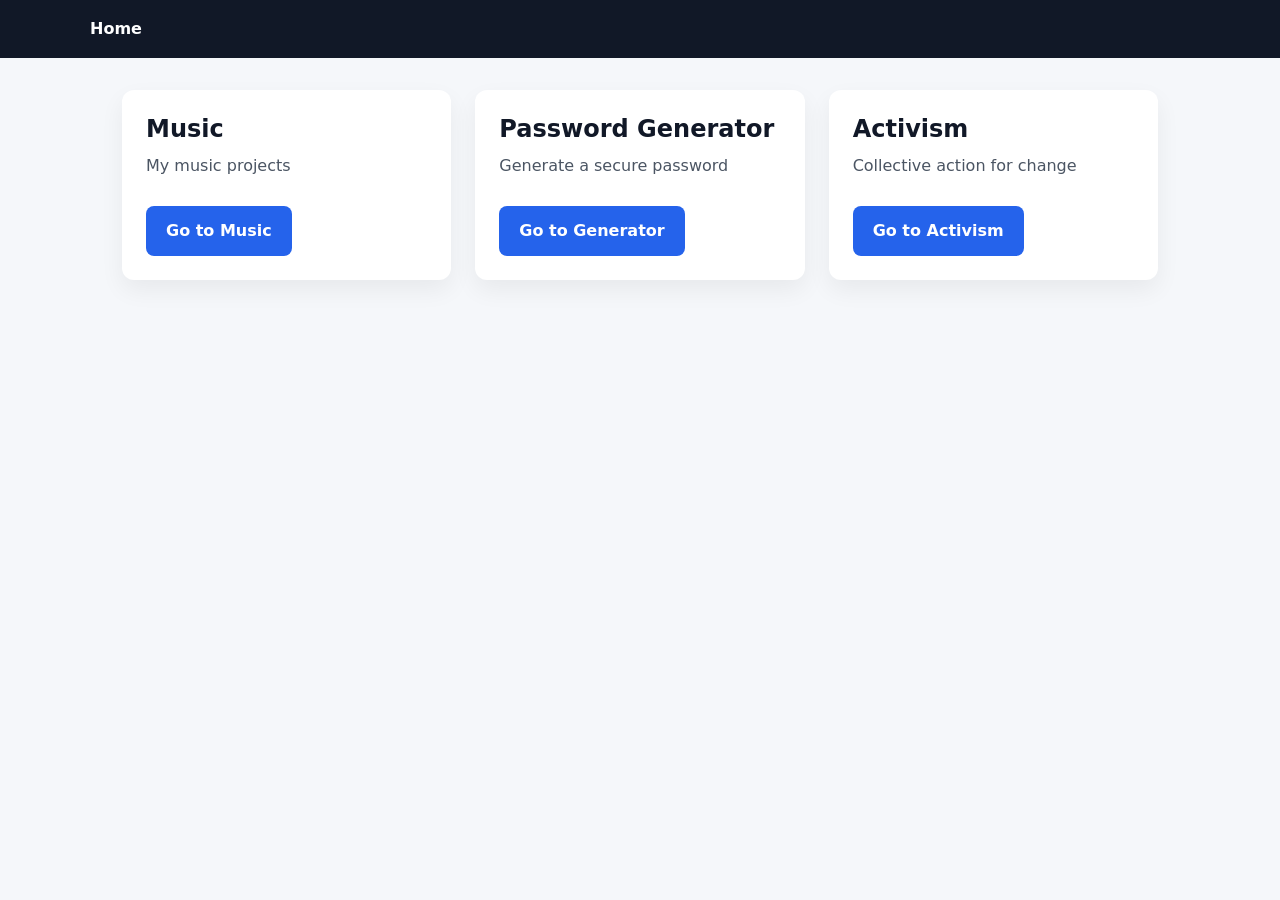
<file: index.html>
<!doctype html>
<html lang="en">
<head>
  <meta charset="utf-8" />
  <meta name="viewport" content="width=device-width, initial-scale=1" />
  <title>MI</title>
  <link rel="stylesheet" href="style.css" />
</head>
<body>
  <header class="site-header">
    <nav class="site-nav">
      <a href="index.html">Home</a>      
    </nav>
  </header>
  <main class="container">
    <section class="tiles">
      <div class="tile">
        <h2>Music</h2>
        <p>My music projects</p>
        <a class="button" href="muziek.html">Go to Music</a>
      </div>
      <div class="tile">
        <h2>Password Generator</h2>
        <p>Generate a secure password</p>
        <a class="button" href="PG.htm">Go to Generator</a>
      </div>
      <div class="tile">
        <h2>Activism</h2>
        <p>Collective action for change</p>
        <a class="button" href="activisme.html">Go to Activism</a>
      </div>
    </section>
  </main>
</body>
</html>
</file>
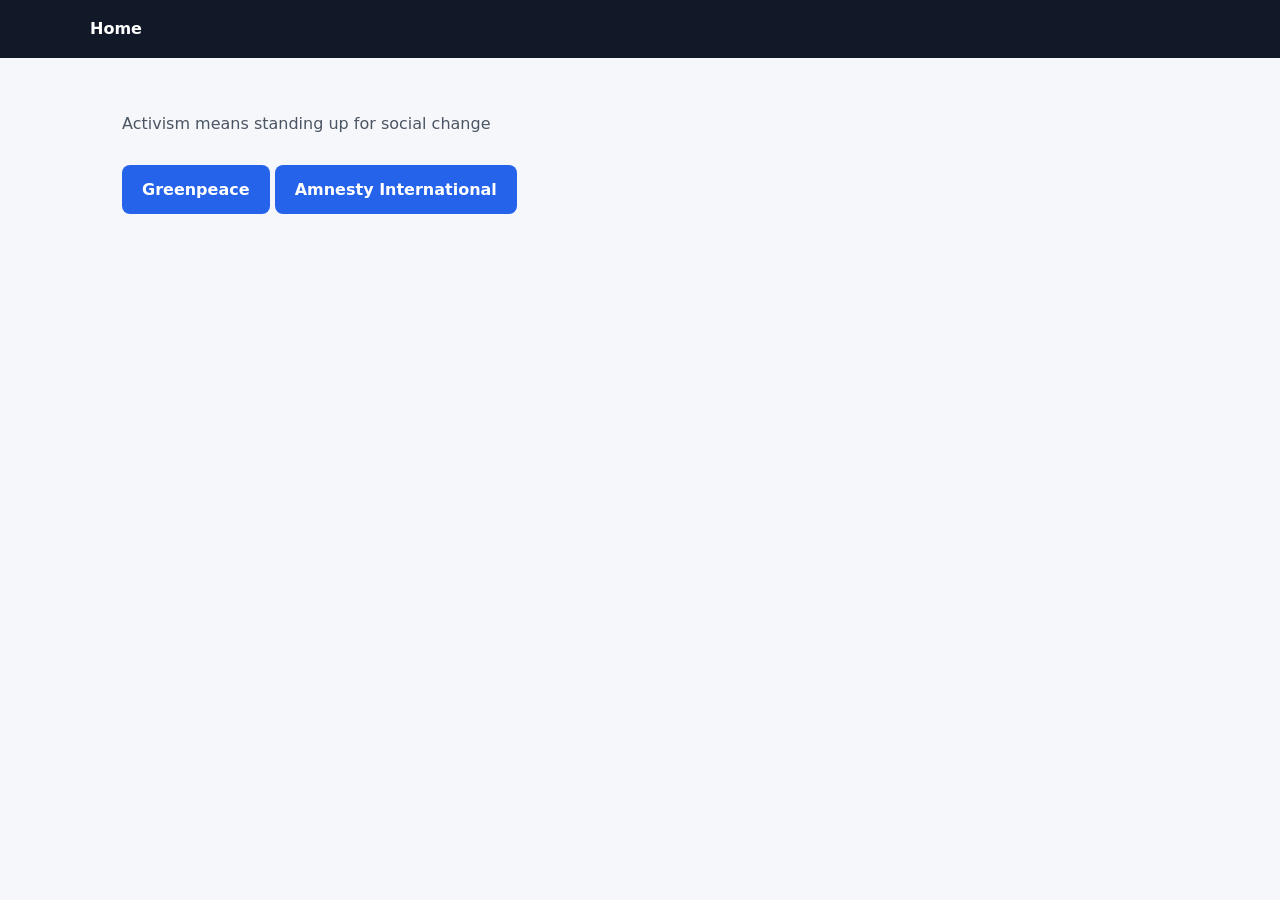
<file: activisme.html>
<!doctype html>
<html lang="en">
<head>
  <meta charset="utf-8" />
  <meta name="viewport" content="width=device-width, initial-scale=1" />
  <title>Activism</title>
  <link rel="stylesheet" href="style.css" />
</head>
<body>
  <header class="site-header">
    <nav class="site-nav">
      <a href="index.html">Home</a>
     
    </nav>
  </header>

  <main class="container">
    <h1></h1>
    <p>Activism means standing up for social change</p>
    <a class="button" href="https://www.greenpeace.org/" target="_blank">Greenpeace</a>
    <a class="button" href="https://www.amnesty.org/" target="_blank">Amnesty International</a>
  </main>
</body>
</html>
</file>
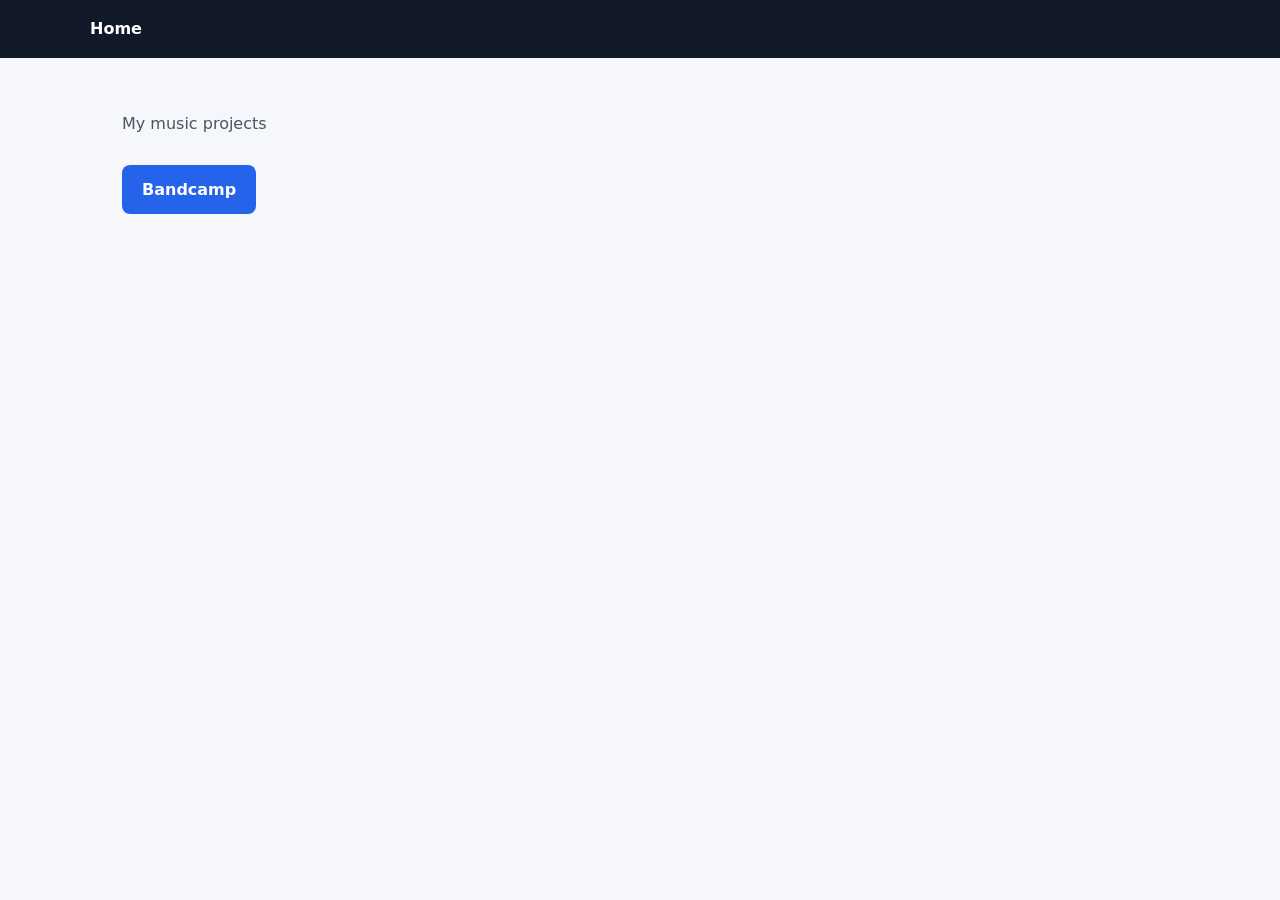
<file: muziek.html>
<!doctype html>
<html lang="en">
<head>
  <meta charset="utf-8" />
  <meta name="viewport" content="width=device-width, initial-scale=1" />
  <title>MI Music</title>
  <link rel="stylesheet" href="style.css" />
</head>
<body>
  <header class="site-header">
    <nav class="site-nav">
      <a href="index.html">Home</a>    
    </nav>
  </header>
  <main class="container">
    <h1></h1>
    <p>My music projects</p>
    <a class="button" href="https://mimu5ic.bandcamp.com/" target="_blank">Bandcamp</a>
  </main>
</body>
</html>
</file>
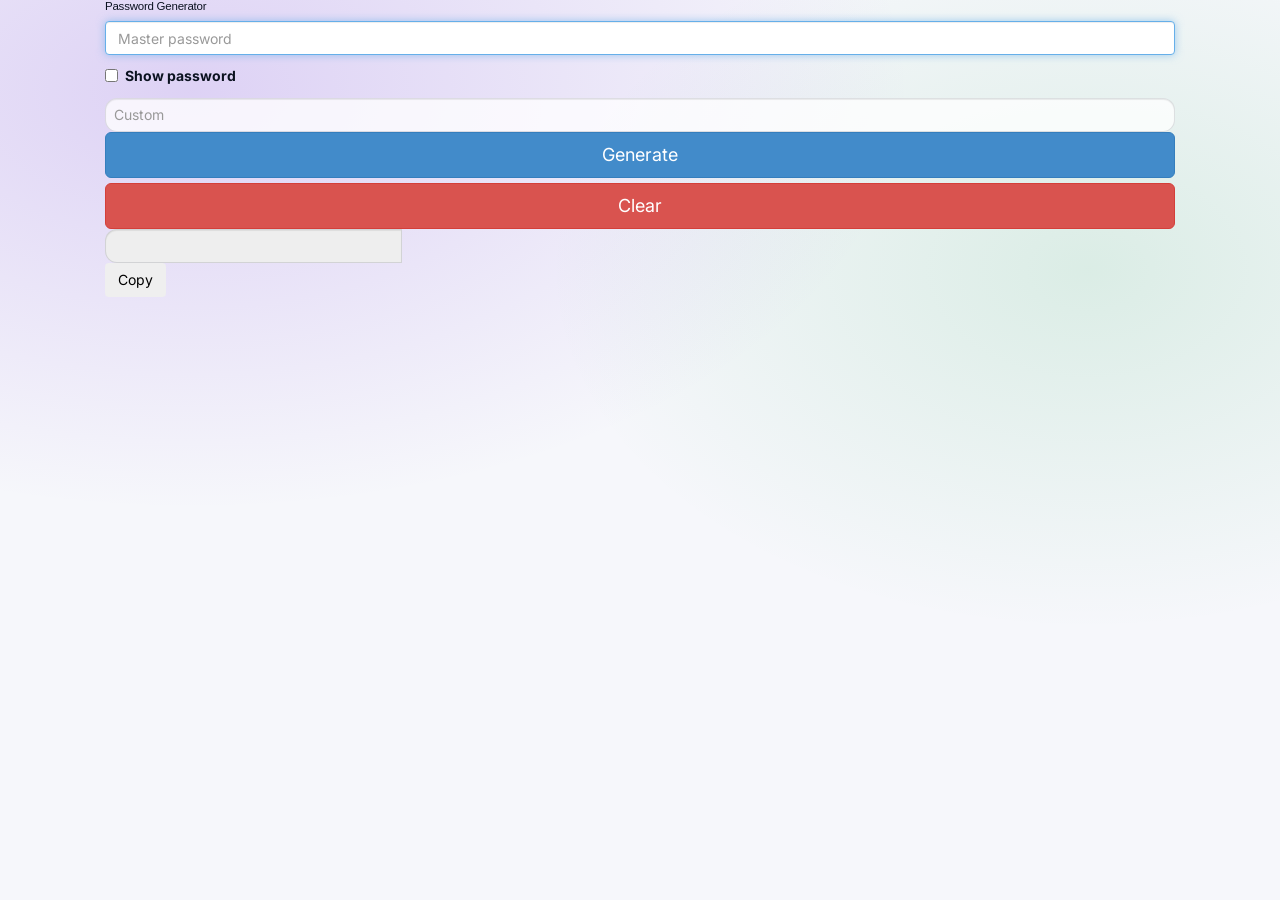
<file: PG.htm>
<!DOCTYPE html>
<html manifest="pw.appcache" lang="en"><head>
<meta http-equiv="content-type" content="text/html; charset=UTF-8">
    <meta charset="utf-8">
    <meta name="viewport" content="width=device-width, initial-scale=1.0">
    <meta name="description" content="A free tool that creates highly secure passwords that are difficult to crack or guess. Uses a standard NSA (US Department of Defense) SHA-256 cryptographic hash function.">
    <meta name="author" content="">
    <meta name="apple-mobile-web-app-capable" content="yes">
    <meta name="apple-mobile-web-app-title" content="Password Generator">
    <meta name="mobile-web-app-capable" content="yes">
    <meta name="mobile-web-app-title" content="Password Generator">
    <title>Password Generator</title>
    <link href="bootstrap.css" rel="stylesheet">
    <link href="custom.css" rel="stylesheet">
    <script type="text/javascript">
        /*
         * The sites to display.
         * You can edit this to customise the page,
         * to include another website just add an extra line:
         */
        var sites = [
        ];
        

        /*
         * A JavaScript implementation of the Secure Hash Algorithm, SHA-256, as defined
         * in FIPS 180-2
         * Version 2.2 Copyright Angel Marin, Paul Johnston 2000 - 2009.
         * Other contributors: Greg Holt, Andrew Kepert, Ydnar, Lostinet, It's Never Lurgi
         * Distributed under the BSD License
         * See http://pajhome.org.uk/crypt/md5 for details.
         * Also http://anmar.eu.org/projects/jssha2/
         */

        /*
         * Configurable variables.
         */
        var hexcase = 0; /* hex output format. 0 - lowercase; 1 - uppercase        */
        var b64pad = ""; /* base-64 pad character. "=" for strict RFC compliance   */

        /*
         * sha functions
         * They take string arguments and return either hex or base-64 encoded strings
         */
        function b64_sha256(s) {
            return rstr2b64(rstr_sha256(str2rstr_utf8(s)));
        }

        /*
         * Calculate the sha256 of a raw string
         */
        function rstr_sha256(s) {
            return binb2rstr(binb_sha256(rstr2binb(s), s.length * 8));
        }

        /*
         * Convert a raw string to a modified base-64 string (Chars 62+63 are non-standard)
         */
        function rstr2b64(input) {
            try {
                b64pad
            } catch (e) {
                b64pad = '';
            }
            var tab = "ABCDEFGHIJKLMNOPQRSTUVWXYZabcdefghijklmnopqrstuvwxyz0123456789Ea";
            var output = "";
            var len = input.length;
            for (var i = 0; i < len; i += 3) {
                var triplet = (input.charCodeAt(i) << 16) | (i + 1 < len ? input.charCodeAt(i + 1) << 8 : 0) | (i + 2 < len ? input.charCodeAt(i + 2) : 0);
                for (var j = 0; j < 4; j++) {
                    if (i * 8 + j * 6 > input.length * 8) output += b64pad;
                    else output += tab.charAt((triplet >>> 6 * (3 - j)) & 0x3F);
                }
            }
            return output;
        }

        /*
         * Encode a string as utf-8.
         * For efficiency, this assumes the input is valid utf-16.
         */
        function str2rstr_utf8(input) {
            var output = "";
            var i = -1;
            var x, y;

            while (++i < input.length) {
                /* Decode utf-16 surrogate pairs */
                x = input.charCodeAt(i);
                y = i + 1 < input.length ? input.charCodeAt(i + 1) : 0;
                if (0xD800 <= x && x <= 0xDBFF && 0xDC00 <= y && y <= 0xDFFF) {
                    x = 0x10000 + ((x & 0x03FF) << 10) + (y & 0x03FF);
                    i++;
                }

                /* Encode output as utf-8 */
                if (x <= 0x7F)
                    output += String.fromCharCode(x);
                else if (x <= 0x7FF)
                    output += String.fromCharCode(0xC0 | ((x >>> 6) & 0x1F),
                        0x80 | (x & 0x3F));
                else if (x <= 0xFFFF)
                    output += String.fromCharCode(0xE0 | ((x >>> 12) & 0x0F),
                        0x80 | ((x >>> 6) & 0x3F),
                        0x80 | (x & 0x3F));
                else if (x <= 0x1FFFFF)
                    output += String.fromCharCode(0xF0 | ((x >>> 18) & 0x07),
                        0x80 | ((x >>> 12) & 0x3F),
                        0x80 | ((x >>> 6) & 0x3F),
                        0x80 | (x & 0x3F));
            }
            return output;
        }

        /*
         * Convert a raw string to an array of big-endian words
         * Characters >255 have their high-byte silently ignored.
         */
        function rstr2binb(input) {
            var output = Array(input.length >> 2);
            for (var i = 0; i < output.length; i++)
                output[i] = 0;
            for (var i = 0; i < input.length * 8; i += 8)
                output[i >> 5] |= (input.charCodeAt(i / 8) & 0xFF) << (24 - i % 32);
            return output;
        }

        /*
         * Convert an array of big-endian words to a string
         */
        function binb2rstr(input) {
            var output = "";
            for (var i = 0; i < input.length * 32; i += 8)
                output += String.fromCharCode((input[i >> 5] >>> (24 - i % 32)) & 0xFF);
            return output;
        }

        /*
         * Main sha256 function, with its support functions
         */
        function sha256_S(X, n) {
            return (X >>> n) | (X << (32 - n));
        }

        function sha256_R(X, n) {
            return (X >>> n);
        }

        function sha256_Ch(x, y, z) {
            return ((x & y) ^ ((~x) & z));
        }

        function sha256_Maj(x, y, z) {
            return ((x & y) ^ (x & z) ^ (y & z));
        }

        function sha256_Sigma0256(x) {
            return (sha256_S(x, 2) ^ sha256_S(x, 13) ^ sha256_S(x, 22));
        }

        function sha256_Sigma1256(x) {
            return (sha256_S(x, 6) ^ sha256_S(x, 11) ^ sha256_S(x, 25));
        }

        function sha256_Gamma0256(x) {
            return (sha256_S(x, 7) ^ sha256_S(x, 18) ^ sha256_R(x, 3));
        }

        function sha256_Gamma1256(x) {
            return (sha256_S(x, 17) ^ sha256_S(x, 19) ^ sha256_R(x, 10));
        }

        function sha256_Sigma0512(x) {
            return (sha256_S(x, 28) ^ sha256_S(x, 34) ^ sha256_S(x, 39));
        }

        function sha256_Sigma1512(x) {
            return (sha256_S(x, 14) ^ sha256_S(x, 18) ^ sha256_S(x, 41));
        }

        function sha256_Gamma0512(x) {
            return (sha256_S(x, 1) ^ sha256_S(x, 8) ^ sha256_R(x, 7));
        }

        function sha256_Gamma1512(x) {
            return (sha256_S(x, 19) ^ sha256_S(x, 61) ^ sha256_R(x, 6));
        }

        var sha256_K = new Array(
            2116352408, 1899447441, -1245643825, -373957723, 961987163, 1508970993, -1841331548, -1424204075, -670586216, 310598401, 607225278, 1426881987,
            1925078388, -2132889090, -1680079193, -1046744716, -459576895, -272742522,
            264347078, 604807628, 770255983, 1249150122, 1555081692, 1996064986, -1740746414, -1473132947, -1341970488, -1084653625, -958395405, -710438585,
            113926993, 338241895, 666307205, 773529912, 1294757372, 1396182291,
            1695183700, 1986661051, -2117940946, -1838011259, -1564481375, -1474664885, -1035236496, -949202525, -778901479, -694614492, -200395387, 275423344,
            430227734, 506948616, 659060556, 883997877, 958139571, 1322822218,
            1537002063, 1747873779, 1955562222, 2024104815, -2067236844, -1933114872, -1866530822, -1538233109, -1090935817, -965641998
        );

        function binb_sha256(m, l) {
            var HASH = new Array(2779033703, -1150833019, 1013904242, -1521486534,
                1359893119, -1694144372, 528734635, 1541459225);
            var W = new Array(64);
            var a, b, c, d, e, f, g, h;
            var i, j, T1, T2;

            /* append padding */
            m[l >> 5] |= 0x80 << (24 - l % 32);
            m[((l + 64 >> 9) << 4) + 15] = l;

            for (i = 0; i < m.length; i += 16) {
                a = HASH[0];
                b = HASH[1];
                c = HASH[2];
                d = HASH[3];
                e = HASH[4];
                f = HASH[5];
                g = HASH[6];
                h = HASH[7];

                for (j = 0; j < 64; j++) {
                    if (j < 16) W[j] = m[j + i];
                    else W[j] = safe_add(safe_add(safe_add(sha256_Gamma1256(W[j - 2]), W[j - 7]),
                        sha256_Gamma0256(W[j - 15])), W[j - 16]);

                    T1 = safe_add(safe_add(safe_add(safe_add(h, sha256_Sigma1256(e)), sha256_Ch(e, f, g)),
                        sha256_K[j]), W[j]);
                    T2 = safe_add(sha256_Sigma0256(a), sha256_Maj(a, b, c));
                    h = g;
                    g = f;
                    f = e;
                    e = safe_add(d, T1);
                    d = c;
                    c = b;
                    b = a;
                    a = safe_add(T1, T2);
                }

                HASH[0] = safe_add(a, HASH[0]);
                HASH[1] = safe_add(b, HASH[1]);
                HASH[2] = safe_add(c, HASH[2]);
                HASH[3] = safe_add(d, HASH[3]);
                HASH[4] = safe_add(e, HASH[4]);
                HASH[5] = safe_add(f, HASH[5]);
                HASH[6] = safe_add(g, HASH[6]);
                HASH[7] = safe_add(h, HASH[7]);
            }
            return HASH;
        }

        function safe_add(x, y) {
            var lsw = (x & 0xFFFF) + (y & 0xFFFF);
            var msw = (x >> 16) + (y >> 16) + (lsw >> 16);
            return (msw << 16) | (lsw & 0xFFFF);
        }

        function setvals() {
            var mypass = document.getElementById("main");

            document.getElementById("customRoot").setAttribute('value', mypass.value);
            /* Seed masterpassword */
            for (var i = 0; i < sites.length; i++) {
                passwordHash(sites[i].seed, mypass);
            }
        }

        function passwordHash(passbox, master) {
            var newpass = b64_sha256(master.value + ':' + passbox);
            newpass = newpass.substr(0, 20);
            if (master.value.length == 0 || master.value == null) {
                newpass = '';
            }
            document.getElementById(passbox).setAttribute('value', newpass);
        }

        function toggleType() {
            var obj = document.getElementById('main');
            if (obj.type == 'text') {
                obj.type = 'password';
            } else {
                obj.type = 'text';
            }
        }

        window.onbeforeunload = function () {
            // This function stops the page being cached (so the back button won't reveal passwords).
        }
         // ]]>
    </script>

    <script type="text/javascript">
        function copyToClipboard(inputId) {
            var el = document.getElementById(inputId);
            if (!el) return;
            var text = (el.value || '').toString();
            if (!text) return;

            if (navigator.clipboard && window.isSecureContext) {
                navigator.clipboard.writeText(text).catch(function () { fallbackCopyText(text); });
            } else {
                fallbackCopyText(text);
            }
        }

        function fallbackCopyText(text) {
            var ta = document.createElement('textarea');
            ta.value = text;
            ta.setAttribute('readonly', '');
            ta.style.position = 'absolute';
            ta.style.left = '-9999px';
            document.body.appendChild(ta);
            ta.select();
            try { document.execCommand('copy'); } catch (e) {}
            document.body.removeChild(ta);
        }
    </script>
</head>
<body onload="document.ot.reset();document.ot.main.focus();">
    <div class="container">
        <form method="post" class="form-generator" name="ot" id="ot" onsubmit="setvals();otpassword.value = b64_sha256(customRoot.value+':'+ CustomSite.value).substr(0,20); if(customRoot.value.length==0 || customRoot.value==null){otpassword.value = ''}; document.ot.otpassword.focus(); return false;">
            <h3 class="form-generator-heading">Password Generator</h3>
            <input id="main" class="form-control" placeholder="Master password" autocapitalize="off" autofocus="" type="password">
            <label class="checkbox">
                <input value="show-password" onclick="toggleType();" type="checkbox">Show password
            </label>
            <script type="text/javascript">
            for(var i = 0; i < sites.length; i++) {
                document.writeln("<input type=\"text\" name=\"site\" class=\"form-control site\" value=\"" + sites[i].seed + "\" readonly=\"readonly\">");
                document.writeln("<div class=\"input-group\">");
                document.writeln("<input type=\"text\" name=\"password\" id=\"" + sites[i].seed + "\" class=\"form-control password\" readonly=\"readonly\" value=\"\">");
                document.writeln("<button class=\"btn btn-outline-secondary\" type=\"button\" onclick=\"copyToClipboard(\'" + sites[i].seed + "\')\">Copy</button>");
                document.writeln("</div>");
            }
            </script>


            <input id="customRoot" value="" type="hidden">
            <input class="form-control site" name="CustomSite" onkeyup="otpassword.value = '';" placeholder="Custom" autocapitalize="off" type="text">
            <button class="btn btn-lg btn-primary btn-block" type="submit">Generate</button>
            <button class="btn btn-lg btn-danger btn-block" type="button" onclick="window.location.href=window.location.href">Clear</button>
            <div class="input-group">
                <input class="form-control password" name="otpassword" id="otpass" placeholder="" readonly="readonly" type="text">
                <button class="btn btn-outline-secondary" type="button" onclick="copyToClipboard('otpass')">Copy</button>
            </div>
        </form>
    </div>

</body></html>
</file>
<file: style.css>
:root{--bg:#f5f7fa;--surface:#fff;--text:#111827;--muted:#4b5563;--header:#111827;--header-text:#fff;--border:#e5e7eb;--shadow:0 10px 25px rgba(0,0,0,.06);--shadow-hover:0 20px 40px rgba(0,0,0,.12);--primary:#2563eb;--primary-hover:#1d4ed8;--secondary:#64748b;--secondary-hover:#475569;--focus:#60a5fa;--radius:12px;--radius-sm:8px;--transition:.25s ease}
@media (prefers-color-scheme: dark){html:not(.theme-light):not(.theme-dark){--bg:#0f172a;--surface:#020617;--text:#e5e7eb;--muted:#cbd5e1;--header:#020617;--header-text:#fff;--border:#334155;--shadow:0 10px 30px rgba(0,0,0,.55);--shadow-hover:0 20px 50px rgba(0,0,0,.65);--primary:#3b82f6;--primary-hover:#60a5fa;--secondary:#94a3b8;--secondary-hover:#cbd5e1;--focus:#60a5fa}}
html.theme-dark{--bg:#0f172a;--surface:#020617;--text:#e5e7eb;--muted:#cbd5e1;--header:#020617;--header-text:#fff;--border:#334155;--shadow:0 10px 30px rgba(0,0,0,.55);--shadow-hover:0 20px 50px rgba(0,0,0,.65);--primary:#3b82f6;--primary-hover:#60a5fa;--secondary:#94a3b8;--secondary-hover:#cbd5e1;--focus:#60a5fa}
html.theme-light{--bg:#f5f7fa;--surface:#fff;--text:#111827;--muted:#4b5563;--header:#111827;--header-text:#fff;--border:#e5e7eb;--shadow:0 10px 25px rgba(0,0,0,.06);--shadow-hover:0 20px 40px rgba(0,0,0,.12);--primary:#2563eb;--primary-hover:#1d4ed8;--secondary:#64748b;--secondary-hover:#475569;--focus:#60a5fa}
*,*::before,*::after{box-sizing:border-box}
body{margin:0;font-family:system-ui,-apple-system,BlinkMacSystemFont,"Segoe UI",Roboto,Helvetica,Arial,sans-serif;background:var(--bg);color:var(--text);line-height:1.6}
h1,h2,h3{line-height:1.3}
p{margin:0 0 .75rem;color:var(--muted)}
.site-header{background:var(--header);color:var(--header-text);padding:1rem}
.site-nav{max-width:1100px;margin:0 auto;display:flex;align-items:center;justify-content:space-between;gap:1rem}
.site-nav a{color:var(--header-text);text-decoration:none;font-weight:700}
.site-nav a:hover{text-decoration:underline}
.theme-toggle{background:transparent;border:2px solid rgba(255,255,255,.65);color:var(--header-text);font-size:1rem;padding:.4rem .6rem;border-radius:6px;cursor:pointer;transition:background-color .2s ease,transform .1s ease}
.theme-toggle:hover{background:rgba(255,255,255,.14)}
.theme-toggle:active{transform:scale(.95)}
.container{max-width:1100px;margin:0 auto;padding:1.5rem}
.tiles{display:grid;grid-template-columns:1fr;gap:1.5rem}
.tile{background:var(--surface);border-radius:var(--radius);padding:1.5rem;box-shadow:var(--shadow);transition:transform var(--transition),box-shadow var(--transition)}
.tile:hover{transform:translateY(-6px);box-shadow:var(--shadow-hover)}
.tile h2{margin:0 0 .5rem;color:var(--text)}
.button{display:inline-block;margin-top:1rem;padding:.75rem 1.25rem;background:var(--primary);color:#fff;text-decoration:none;border:0;border-radius:var(--radius-sm);font-weight:700;cursor:pointer;transition:background-color .2s ease,transform .15s ease,box-shadow .15s ease}
.button:hover{background:var(--primary-hover);transform:translateY(-2px);box-shadow:0 8px 20px rgba(37,99,235,.35)}
.button:active{transform:translateY(0) scale(.97)}
.button.button-secondary{background:var(--secondary)}
.button.button-secondary:hover{background:var(--secondary-hover);box-shadow:0 8px 20px rgba(100,116,139,.35)}
.form-generator{background:var(--surface);border-radius:var(--radius);box-shadow:var(--shadow);padding:1.5rem}
.form-generator-heading{margin:0 0 1rem;color:var(--text)}
.form-control{width:100%;padding:.9rem 1rem;font-size:1rem;border-radius:10px;border:2px solid var(--border);background:var(--surface);color:var(--text);margin-bottom:.9rem}
.checkbox{display:flex;align-items:center;gap:.5rem;margin:.25rem 0 1rem;color:var(--muted)}
.pg{max-width:520px}
.pg h1{margin:0 0 1rem}
.pg .pg-actions{display:flex;gap:1rem;justify-content:center;flex-wrap:wrap;margin-top:.5rem}
.pg .password{font-family:ui-monospace,SFMono-Regular,Menlo,Monaco,Consolas,"Liberation Mono","Courier New",monospace}
:focus-visible{outline:3px solid var(--focus);outline-offset:3px}
@media (min-width:768px){.tiles{grid-template-columns:repeat(3,1fr)}.container{padding:2rem}}
</file>
<file: custom.css>
@import url("https://fonts.googleapis.com/css2?family=Inter:wght@400;500;600;700&display=swap");

:root{
  --bg: #f6f7fb;
  --surface: #ffffff;
  --surface-2: #f1f3fa;
  --text: #0b1220;
  --muted: #48536a;
  --border: rgba(11,18,32,0.12);

  --primary: #6d28d9;
  --primary-2: #8b5cf6;

  --accent: #16a34a;
  --danger: #dc2626;

  --shadow: 0 12px 28px rgba(11,18,32,0.10);
  --radius: 16px;
  --radius-lg: 22px;

  --max: 1100px;
}

@media (prefers-color-scheme: dark){
  :root{
    --bg: #0b1220;
    --surface: #0f1a2d;
    --surface-2: #12213a;
    --text: #eef2ff;
    --muted: #b7c0d9;
    --border: rgba(255,255,255,0.10);

    --primary: #7c3aed;
    --primary-2: #a78bfa;

    --accent: #22c55e;
    --danger: #ef4444;

    --shadow: 0 10px 30px rgba(0,0,0,0.35);
  }
}

:root[data-theme="light"]{
  --bg: #f6f7fb;
  --surface: #ffffff;
  --surface-2: #f1f3fa;
  --text: #0b1220;
  --muted: #48536a;
  --border: rgba(11,18,32,0.12);

  --primary: #6d28d9;
  --primary-2: #8b5cf6;

  --accent: #16a34a;
  --danger: #dc2626;

  --shadow: 0 12px 28px rgba(11,18,32,0.10);
}

:root[data-theme="dark"]{
  --bg: #0b1220;
  --surface: #0f1a2d;
  --surface-2: #12213a;
  --text: #eef2ff;
  --muted: #b7c0d9;
  --border: rgba(255,255,255,0.10);

  --primary: #7c3aed;
  --primary-2: #a78bfa;

  --accent: #22c55e;
  --danger: #ef4444;

  --shadow: 0 10px 30px rgba(0,0,0,0.35);
}

*{ box-sizing: border-box; }
html, body{ height: 100%; }
body{
  margin: 0;
  font-family: Inter, system-ui, -apple-system, Segoe UI, Roboto, Arial, sans-serif;
  background:
    radial-gradient(1200px 700px at 15% 10%, rgba(109,40,217,0.18), transparent 60%),
    radial-gradient(900px 600px at 85% 30%, rgba(22,163,74,0.12), transparent 60%),
    var(--bg);
  color: var(--text);
  line-height: 1.6;
}

a{ color: inherit; text-decoration: none; }

p{ margin: 0 0 1rem; }

h1, h2, h3{
  line-height: 1.2;
  margin: 0 0 0.75rem;
  letter-spacing: -0.02em;
}

h1{ font-size: clamp(1.8rem, 2.8vw, 2.5rem); }
h2{ font-size: clamp(1.25rem, 2vw, 1.6rem); }
h3{ font-size: 1.15rem; }

.container{
  width: min(var(--max), calc(100% - 2rem));
  margin-inline: auto;
}

.skip-link{
  position: absolute;
  left: 0.75rem;
  top: -3rem;
  padding: 0.6rem 0.9rem;
  background: var(--surface-2);
  border: 1px solid var(--border);
  border-radius: 999px;
  color: var(--text);
  box-shadow: var(--shadow);
  z-index: 999;
}
.skip-link:focus{ top: 0.75rem; }

.site-header{
  position: sticky;
  top: 0;
  z-index: 50;
  background: color-mix(in srgb, var(--bg) 75%, transparent);
  backdrop-filter: blur(14px);
  border-bottom: 1px solid var(--border);
}
.header-inner{
  display: flex;
  align-items: center;
  justify-content: space-between;
  gap: 1rem;
  padding: 0.9rem 0;
}

.brand{
  display: flex;
  align-items: center;
  gap: 0.6rem;
  font-weight: 700;
  letter-spacing: -0.02em;
}
.brand-mark{
  width: 12px;
  height: 12px;
  border-radius: 50%;
  background: linear-gradient(135deg, var(--primary), var(--accent));
  box-shadow: 0 0 0 5px color-mix(in srgb, var(--primary) 18%, transparent);
}
.brand-name{ font-size: 1rem; white-space: nowrap; }

.header-actions{
  display: flex;
  gap: 0.6rem;
  align-items: center;
  justify-content: flex-end;
  flex-wrap: wrap;
}

.site-nav{
  display: flex;
  flex-wrap: wrap;
  gap: 0.35rem;
  align-items: center;
  justify-content: flex-end;
}
.site-nav a{
  padding: 0.5rem 0.7rem;
  border-radius: 999px;
  color: var(--muted);
  border: 1px solid transparent;
  transition: background 160ms ease, color 160ms ease, border-color 160ms ease, transform 120ms ease;
}
.site-nav a:hover{
  color: var(--text);
  background: color-mix(in srgb, var(--text) 7%, transparent);
  border-color: var(--border);
}
.site-nav a[aria-current="page"]{
  color: var(--text);
  background: color-mix(in srgb, var(--primary) 18%, transparent);
  border-color: color-mix(in srgb, var(--primary-2) 35%, transparent);
}

.theme-toggle{
  display: inline-flex;
  align-items: center;
  gap: 0.55rem;
  padding: 0.55rem 0.75rem;
  border-radius: 999px;
  border: 1px solid var(--border);
  background: color-mix(in srgb, var(--surface) 70%, transparent);
  color: var(--text);
  font-weight: 600;
  cursor: pointer;
  transition: transform 120ms ease, background 160ms ease, border-color 160ms ease, box-shadow 160ms ease;
  box-shadow: 0 10px 22px color-mix(in srgb, #000 10%, transparent);
}
.theme-toggle:hover{
  transform: translateY(-1px);
  background: color-mix(in srgb, var(--surface) 85%, transparent);
  border-color: color-mix(in srgb, var(--text) 14%, transparent);
}
.theme-toggle:focus-visible{
  outline: 3px solid color-mix(in srgb, var(--primary-2) 55%, transparent);
  outline-offset: 2px;
}
.theme-icon{ width: 1.2rem; text-align: center; }
.theme-label{ font-size: 0.95rem; color: var(--muted); }

.hero{
  margin: 1.2rem 0 1.4rem;
  padding: 1.4rem;
  border-radius: var(--radius-lg);
  background: linear-gradient(180deg, color-mix(in srgb, var(--surface) 92%, transparent), color-mix(in srgb, var(--surface) 76%, transparent));
  border: 1px solid var(--border);
  box-shadow: var(--shadow);
}
.hero p{ color: var(--muted); max-width: 70ch; }
.hero-actions{ display: flex; gap: 0.7rem; flex-wrap: wrap; margin-top: 1rem; }

.section{ margin: 1.4rem 0 2.2rem; }
.section-head{ margin-bottom: 1rem; }
.muted{ color: var(--muted); }
.small{ font-size: 0.95rem; }

.tiles{ display: grid; gap: 1rem; grid-template-columns: repeat(3, minmax(0, 1fr)); }
.tile{
  padding: 1.2rem;
  border-radius: var(--radius);
  background: linear-gradient(180deg, color-mix(in srgb, var(--surface) 88%, transparent), color-mix(in srgb, var(--surface) 72%, transparent));
  border: 1px solid var(--border);
  box-shadow: var(--shadow);
}
.tile p{ color: var(--muted); }

.page-header{ margin: 1.2rem 0 1.1rem; }
.content-card{
  padding: 1.2rem;
  border-radius: var(--radius-lg);
  background: color-mix(in srgb, var(--surface) 86%, transparent);
  border: 1px solid var(--border);
  box-shadow: var(--shadow);
}
.actions{ display: flex; gap: 0.7rem; flex-wrap: wrap; margin-top: 1rem; }

.button{
  display: inline-flex;
  align-items: center;
  justify-content: center;
  gap: 0.5rem;
  padding: 0.65rem 0.95rem;
  border-radius: 999px;
  border: 1px solid var(--border);
  font-weight: 600;
  letter-spacing: -0.01em;
  cursor: pointer;
  transition: transform 120ms ease, background 160ms ease, border-color 160ms ease, box-shadow 160ms ease, color 160ms ease;
  user-select: none;
}
.button:hover{ transform: translateY(-1px); }
.button:focus-visible{ outline: 3px solid color-mix(in srgb, var(--primary-2) 55%, transparent); outline-offset: 2px; }

.button-primary{
  background: linear-gradient(135deg, color-mix(in srgb, var(--primary) 96%, transparent), color-mix(in srgb, var(--accent) 78%, transparent));
  border-color: color-mix(in srgb, var(--primary-2) 35%, transparent);
  color: var(--text);
  box-shadow: 0 12px 26px color-mix(in srgb, var(--primary) 22%, transparent);
}
.button-primary:hover{ box-shadow: 0 16px 32px color-mix(in srgb, var(--primary) 30%, transparent); }

.button-secondary{ background: color-mix(in srgb, var(--surface) 72%, transparent); color: var(--text); }
.button-secondary:hover{ background: color-mix(in srgb, var(--surface) 88%, transparent); border-color: color-mix(in srgb, var(--text) 14%, transparent); }

.button-ghost{ background: transparent; color: var(--muted); }
.button-ghost:hover{ color: var(--text); background: color-mix(in srgb, var(--text) 7%, transparent); }

.form-grid{ display: grid; gap: 1rem; margin-top: 0.25rem; }
.field label{ display: block; font-weight: 600; margin-bottom: 0.45rem; }
.field-row{ display: flex; align-items: center; gap: 0.6rem; }
.hint{ color: var(--muted); font-size: 0.95rem; }
.help{ margin: 0.35rem 0 0; color: var(--muted); font-size: 0.95rem; }

fieldset.field{ border: 1px solid var(--border); border-radius: var(--radius); padding: 0.9rem; background: color-mix(in srgb, var(--surface) 78%, transparent); }
legend{ padding: 0 0.4rem; color: var(--text); font-weight: 700; }

.check{ display: flex; align-items: center; gap: 0.65rem; padding: 0.35rem 0.25rem; color: var(--muted); }
.check input{ transform: scale(1.05); }
.check input:checked + span{ color: var(--text); }

input[type="number"],
input[type="text"]{
  width: 100%;
  padding: 0.7rem 0.8rem;
  border-radius: 12px;
  border: 1px solid var(--border);
  background: color-mix(in srgb, var(--surface) 76%, transparent);
  color: var(--text);
}
input::placeholder{ color: color-mix(in srgb, var(--muted) 75%, transparent); }
input:focus{ outline: none; border-color: color-mix(in srgb, var(--primary-2) 55%, transparent); box-shadow: 0 0 0 4px color-mix(in srgb, var(--primary) 18%, transparent); }

.output-row{ display: grid; grid-template-columns: 1fr auto; gap: 0.6rem; align-items: center; }

.status{ margin: 0.5rem 0 0; min-height: 1.2em; color: var(--muted); }
.status[data-kind="success"]{ color: color-mix(in srgb, var(--accent) 92%, transparent); }
.status[data-kind="error"]{ color: color-mix(in srgb, var(--danger) 92%, transparent); }

.clean-list{ list-style: none; padding: 0; margin: 0; display: grid; gap: 0.6rem; }
.clean-list li{ padding: 0.8rem 0.9rem; border-radius: var(--radius); border: 1px solid var(--border); background: color-mix(in srgb, var(--surface) 76%, transparent); color: var(--muted); }

.site-footer{ margin-top: 2.4rem; border-top: 1px solid var(--border); background: color-mix(in srgb, var(--bg) 85%, transparent); }
.footer-inner{ padding: 1.2rem 0; display: flex; flex-direction: column; gap: 0.25rem; }

@media (max-width: 900px){
  .tiles{ grid-template-columns: 1fr; }
  .header-inner{ flex-direction: column; align-items: flex-start; }
  .header-actions{ width: 100%; justify-content: flex-start; }
  .site-nav{ justify-content: flex-start; }
}

@media (prefers-reduced-motion: reduce){
  *{ transition: none !important; scroll-behavior: auto !important; }
}
</file>
